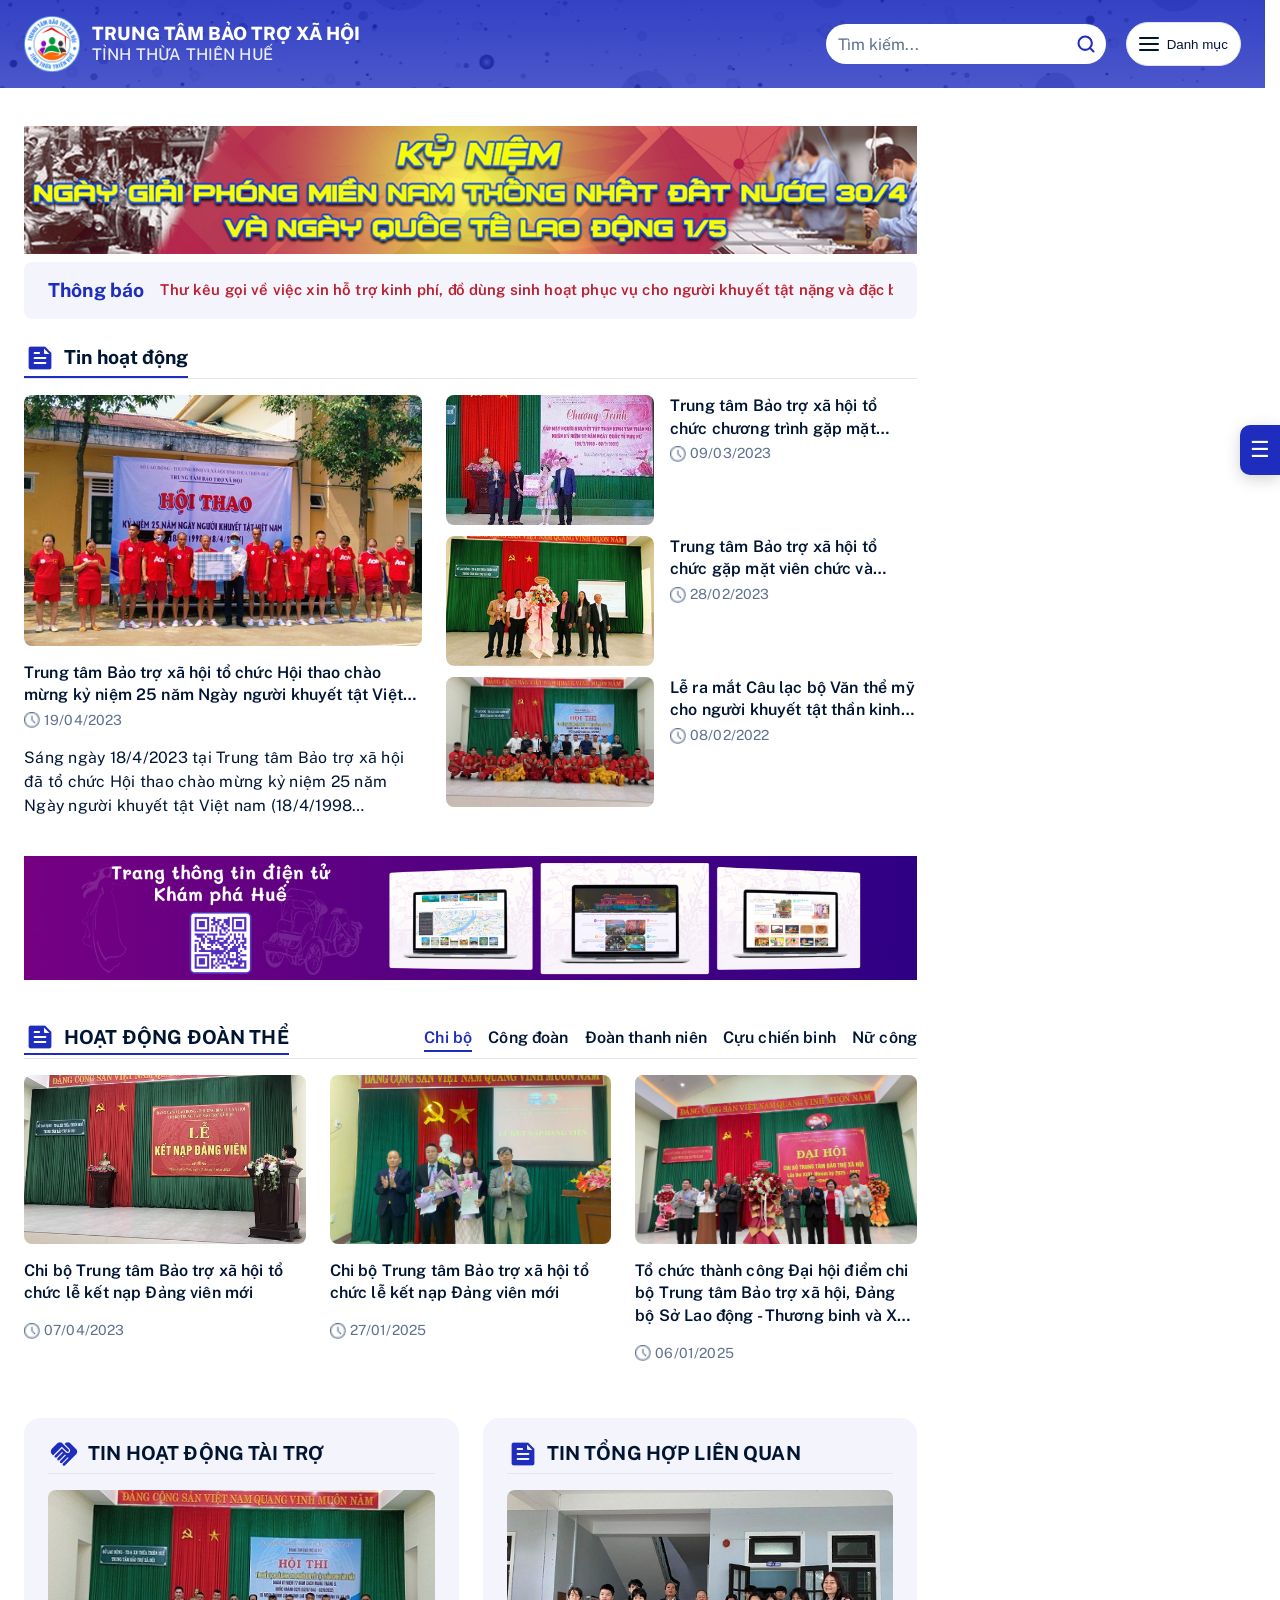
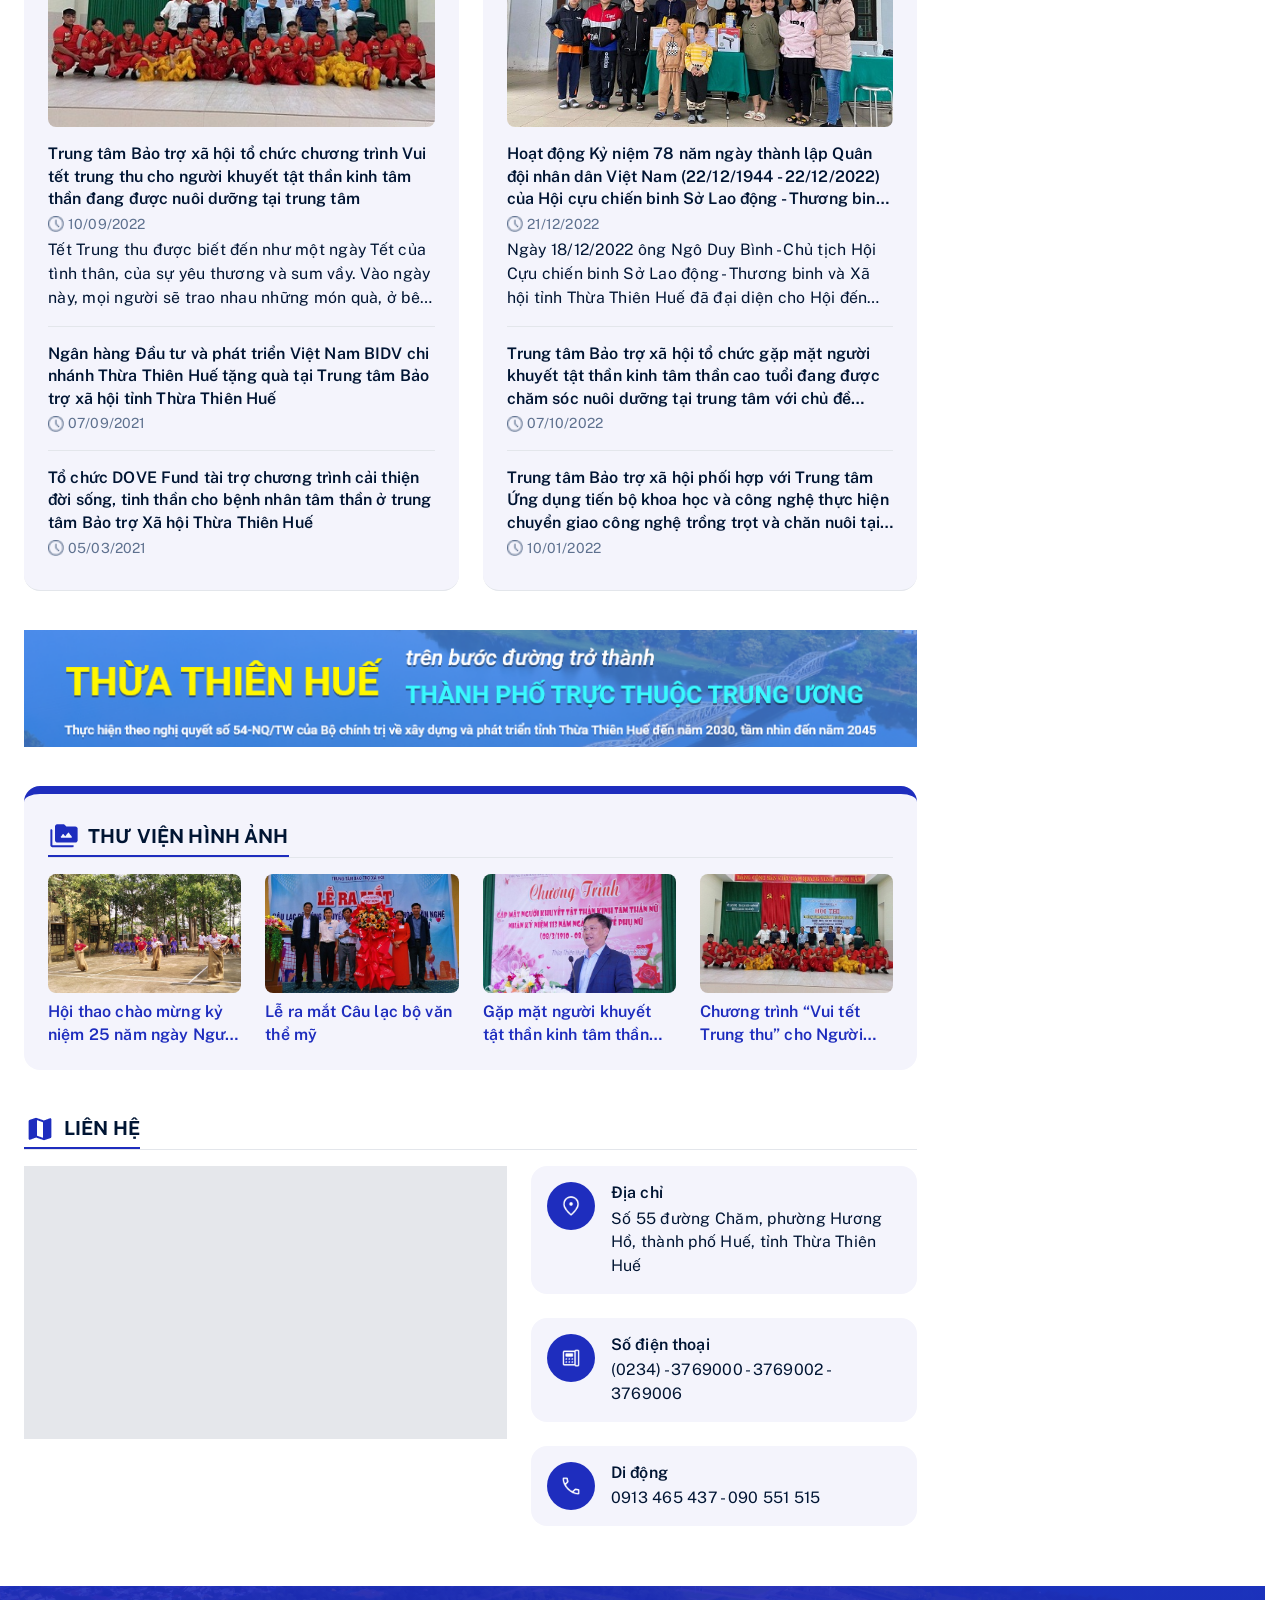
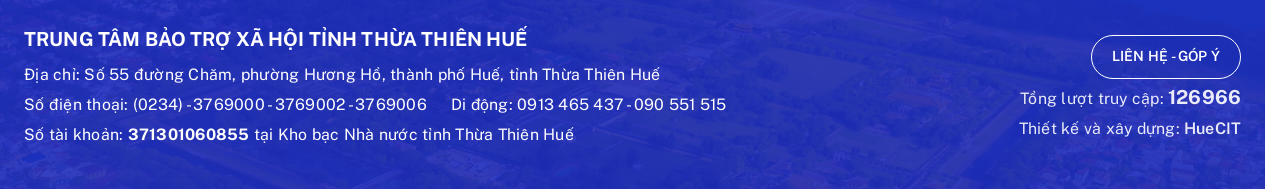
<file: home/index.html>
<!doctype html>
<html lang="vi">
	<head>
		<meta charset="UTF-8" />
		<meta
			name="viewport"
			content="width=device-width, initial-scale=1.0" />
		<link
			href="https://unpkg.com/aos@2.3.1/dist/aos.css"
			rel="stylesheet" />
		<link
			rel="icon"
			href="./assets/favicon/favicon-32x32.ico" />
		<link
			rel="stylesheet"
			href="./assets/css/style.css" />
		<title>Home Page</title>
	</head>
	<body>
		<div class="container">
			<header>
				<div class="top-header">
					<div
						class="left-header align-center"
						data-aos="fade-right">
						<img
							src="./assets/images/header/logo-icon.png"
							alt="Logo"
							class="logo" />
						<div class="header-text">
							<span class="title">TRUNG TÂM BẢO TRỢ XÃ HỘI</span>
							<span class="subtitle">TỈNH THỪA THIÊN HUẾ</span>
						</div>
					</div>

					<form
						class="search-form align-center"
						role="search"
						action="/search"
						method="GET"
						data-aos="fade-left">
						<input
							class="search-input"
							type="search"
							name="q"
							placeholder="Tìm kiếm..."
							aria-label="Tìm kiếm" />
						<button
							class="search-btn flex-center"
							type="submit"
							aria-label="Tìm kiếm">
							<svg
								xmlns="http://www.w3.org/2000/svg"
								width="16"
								height="16"
								viewBox="0 0 24 24"
								fill="none"
								stroke="currentColor"
								stroke-width="2.5"
								stroke-linecap="round"
								stroke-linejoin="round">
								<circle
									cx="11"
									cy="11"
									r="8"></circle>
								<line
									x1="21"
									y1="21"
									x2="16.65"
									y2="16.65"></line>
							</svg>
						</button>
					</form>

					<button
						class="nav-toggle"
						type="button"
						aria-expanded="false"
						aria-controls="nav-list"
						data-aos="fade-left">
						<span
							class="nav-toggle-icon"
							aria-hidden="true"
							><span></span><span></span><span></span
						></span>
						<span class="nav-toggle-label">Danh mục</span>
					</button>
				</div>

				<div class="navigation">
					<nav
						class="main-nav"
						aria-label="Điều hướng chính">
						<ul
							class="nav-list align-center"
							id="nav-list"></ul>
					</nav>
				</div>
			</header>

			<div class="main-content">
				<div class="content">
					<main class="left-content">
						<div
							class="banner banner--top"
							data-aos="zoom-in"
							data-aos-delay="200">
							<a href="">
								<img
									src="./assets/images/banner/top_banner.png"
									alt="Kỷ niệm ngày Giải phóng miền Nam, thống nhất đất nước 30/4 và Quốc tế Lao động 1/5"
							/></a>
						</div>

						<div class="announcement align-center">
							<span class="announcement-title text-title">Thông báo</span>
							<div class="announcement-marquee">
								<a
									href="#"
									class="announcement-link text-subtitle">
									Thư kêu gọi về việc xin hỗ trợ kinh phí, đồ dùng sinh hoạt phục vụ cho người khuyết
									tật nặng và đặc biệt nặng về tâm thần kinh hiện đang được quản lý, nuôi dưỡng, phối
									hợp điều trị tại Trung tâm
								</a>
							</div>
						</div>

						<div
							class="article-list"
							id="article-list"></div>

						<div
							class="banner"
							data-aos="zoom-in"
							data-aos-delay="200">
							<a href="">
								<img
									src="./assets/images/banner/center_banner.png"
									alt="Trang thông tin điện tử. Khám phá Huế" />
							</a>
						</div>

						<div class="activities">
							<div class="activities-header">
								<div class="section-title-content has-accent align-center">
									<span class="icon-title flex-center">
										<img
											src="./assets/images/list-icon/title/feed.png"
											alt="" />
									</span>

									<h2 class="text-title">HOẠT ĐỘNG ĐOÀN THỂ</h2>
								</div>

								<button
									type="button"
									class="activities-menu-toggle"
									aria-label="Mở danh mục hoạt động"
									aria-expanded="false"
									aria-controls="activities-nav">
									<span></span>
									<span></span>
									<span></span>
								</button>

								<nav
									id="activities-nav"
									class="activities-nav text-subtitle align-center"></nav>
							</div>

							<div
								id="activities-list"
								class="activities-list"></div>
						</div>

						<div
							id="related-sections"
							class="related-sections"></div>

						<div
							class="banner"
							data-aos="zoom-in"
							data-aos-delay="200">
							<a href="">
								<img
									src="./assets/images/banner/bottom_banner.png"
									alt="THỪA THIÊN HUẾ trên bước đường trở thành THÀNH PHỐ TRỰC THUỘC TRUNG ƯƠNG" />
							</a>
						</div>

						<div
							id="image-library"
							class="image-library"></div>

						<div class="office-contact">
							<div class="section-title">
								<div
									class="section-title-content has-accent align-center"
									data-aos="fade-right">
									<span class="icon-title flex-center">
										<img
											src="./assets/images/list-icon/map.png"
											alt="LIÊN HỆ" />
									</span>

									<h2 class="text-title">LIÊN HỆ</h2>
								</div>
							</div>

							<div class="office-contact-content">
								<div
									class="office-contact-map"
									data-aos="fade-right">
									<iframe
										src="https://www.google.com/maps/embed?pb=!1m18!1m12!1m3!1d3826.3268831462383!2d107.57902497513851!3d16.45897772888626!2m3!1f0!2f0!3f0!3m2!1i1024!2i768!4f13.1!3m3!1m2!1s0x3141a149e050b84b%3A0xb17d381011b09e63!2zVHJ1bmcgdMOibSBDw7RuZyBuZ2jhu4cgVGjDtG5nIHRpbiB0aMOgbmggcGjhu5EgSHXhur8!5e0!3m2!1svi!2s!4v1790326390320!5m2!1svi!2s"
										title="Trung tâm Công nghệ Thông tin thành phố Huế"
										allowfullscreen=""
										loading="lazy"
										referrerpolicy="no-referrer-when-downgrade">
									</iframe>
								</div>

								<div
									id="office-contact-list"
									class="office-contact-list"
									data-aos="fade-left"></div>
							</div>
						</div>
					</main>

					<aside
						class="sidebar"
						id="site-sidebar">
						<div class="sidebar-drawer-header">
							<h2 class="text-title">Danh mục tiện ích</h2>

							<button
								type="button"
								class="sidebar-close"
								aria-label="Đóng thanh tiện ích">
								&times;
							</button>
						</div>
						<div class="sidebar-row-banner-relatives">
							<div
								class="widget banner-widget"
								data-aos="zoom-in"
								data-aos-delay="200">
								<a href="#">
									<img
										src="./assets/images/sidebar-banner/img.png"
										alt="Festival truyền thống" />
								</a>
							</div>

							<div class="widget news-widget">
								<div
									class="section-title-content align-center"
									style="border-bottom: 1px solid #e3e6eb; width: 100%">
									<span class="icon-title flex-center">
										<img
											src="./assets/images/list-icon/groups.png"
											alt="" />
									</span>
									<h2 class="text-title">TÌM NHÂN THÂN</h2>
								</div>

								<div class="mini-post-list">
									<h3 class="text-subtitle">THÔNG BÁO TÌM NGƯỜI NHÀ</h3>
									<div id="missing-relatives-list"></div>
								</div>

								<div
									id="contact-info"
									data-aos="fade-up"></div>

								<a
									href="#"
									class="find-relative-btn flex-center text-button">
									ĐĂNG TÌM NGƯỜI THÂN
								</a>
							</div>
						</div>

						<div
							class="widget banner-widget"
							id="banner-list"
							data-aos="fade-up"></div>

						<div
							class="widget appeal-widget"
							data-aos="zoom-in"
							data-aos-duration="800">
							<div class="section-title-content align-center">
								<span class="icon-title flex-center">
									<img
										src="./assets/images/list-icon/campaign.png"
										alt="" />
								</span>
								<h3 class="text-title">Thư kêu gọi</h3>
							</div>
							<p class="text-desc">
								Về việc xin hỗ trợ kinh phí, đồ dùng sinh hoạt phục vụ cho người khuyết tật nặng và đặc
								biệt nặng về tâm thần kinh hiện đang được quản lý, nuôi dưỡng, phối hợp điều trị tại
								Trung tâm
							</p>
						</div>

						<div
							class="widget sponsor-widget"
							data-aos="fade-up">
							<h3 class="sponsor-title text-title">Danh sách cá nhân, đơn vị đăng ký tài trợ, hỗ trợ</h3>
							<div
								id="sponsor-list"
								class="sponsor-list"></div>
						</div>

						<div class="sidebar-row-video-links">
							<div
								class="widget video-widget"
								data-aos="fade-up">
								<div
									class="section-title-content align-center"
									id="video-widget-heading"></div>
								<div id="video-list"></div>
								<a
									href="#"
									id="video-dots"
									class="video-dots"
									aria-label="Chọn video"></a>
							</div>

							<div
								class="widget website-links"
								data-aos="fade-up">
								<h4 class="widget-heading-text text-title">LIÊN KẾT WEBSITE</h4>
								<div id="website-links-list"></div>
							</div>
						</div>
					</aside>
				</div>
				<button
					type="button"
					class="sidebar-toggle"
					aria-label="Mở thanh tiện ích"
					aria-controls="site-sidebar"
					aria-expanded="false">
					<span
						class="sidebar-toggle-icon"
						aria-hidden="true">
						☰
					</span>
				</button>

				<div
					class="sidebar-overlay"
					aria-hidden="true"></div>
			</div>

			<footer>
				<div class="footer-container align-center">
					<div
						id="footer-contact"
						class="left-footer"></div>

					<div class="right-footer">
						<a
							href="#lien-he"
							class="btn-feedback text-button"
							>LIÊN HỆ - GÓP Ý</a
						>
						<p class="start-item text-desc">Tổng lượt truy cập: <span class="text-title">126966</span></p>
						<p class="start-item text-desc">
							Thiết kế và xây dựng:
							<a
								class="text-subtitle"
								href="#"
								target="_blank"
								>HueCIT</a
							>
						</p>
					</div>
				</div>
			</footer>

			<button
				class="scroll-top"
				id="scrollTop"
				type="button"
				aria-label="Quay về đầu trang"
				aria-hidden="true"
				tabindex="-1">
				<span class="scroll-top__inner">
					<svg
						class="scroll-top__icon"
						xmlns="http://www.w3.org/2000/svg"
						width="24"
						height="24"
						viewBox="0 0 24 24"
						fill="none"
						stroke="currentColor"
						stroke-width="2"
						stroke-linecap="round"
						stroke-linejoin="round"
						aria-hidden="true">
						<path d="M12 19V5" />
						<path d="m5 12 7-7 7 7" />
					</svg>
				</span>
			</button>
		</div>
		<script src="https://unpkg.com/aos@2.3.1/dist/aos.js"></script>
		<script>
			AOS.init({
				duration: 1000,
				once: true,
			});
		</script>
		<script
			type="module"
			src="./assets/js/script.js"></script>
	</body>
</html>
</file>
<file: home/assets/css/style.css>
@font-face {
	font-family: 'Public Sans';
	src: url('../fonts/PublicSans/PublicSans-VariableFont_wght.ttf') format('truetype');
	font-weight: 400 900;
	font-style: normal;
	font-display: swap;
}

@font-face {
	font-family: 'Public Sans';
	src: url('../fonts/PublicSans/PublicSans-Italic-VariableFont_wght.ttf') format('truetype');
	font-weight: 400 900;
	font-style: italic;
	font-display: swap;
}

:root {
	/* Color */
	--color-primary: #1e2dbe;
	--color-secondary: #ffffff;
	--color-surface: #f4f4fc;
	--color-danger: #be1e2e;

	/* Text */
	--color-text-primary: #001533;
	--color-text-secondary: #ffffff;
	--color-text-muted: #5e718f;

	/* Interactive */
	--color-link: #1e2dbe;
	--color-link-hover: #1630a8;
	--color-border: #e3e6eb;

	/* Accent */
	--color-accent: #1e2dbe;
}

*,
*::before,
*::after {
	margin: 0;
	padding: 0;
	box-sizing: border-box;
}

html {
	scrollbar-gutter: stable;
}

body {
	font-family: 'Public Sans', sans-serif;
	font-size: 13px;
	line-height: 1.5;
	background: var(--color-secondary);
	color: var(--color-text-primary);
}

a {
	color: inherit;
	text-decoration: none;
}

ul,
ol {
	list-style: none;
}

img,
video,
iframe {
	display: block;
	max-width: 100%;
	max-inline-size: 100%;
	block-size: auto;
}

/* Utility Class */
.flex-center {
	display: flex;
	align-items: center;
	justify-content: center;
}

.align-center {
	display: flex;
	align-items: center;
}

.icon-title {
	width: 32px;
	height: 32px;
	flex-shrink: 0;
}

.line-clamp {
	display: -webkit-box;
	-webkit-box-orient: vertical;
	-webkit-line-clamp: 2;
	line-clamp: 2;
	overflow: hidden;
}

.line-clamp-3 {
	display: -webkit-box;
	-webkit-box-orient: vertical;
	-webkit-line-clamp: 3;
	line-clamp: 3;
	overflow: hidden;
}

.text-title {
	font-weight: 700;
	font-size: clamp(16px, calc(14px + 0.42vw), 20px);
	line-height: 1.3;
	letter-spacing: 0.15px;
}

.text-subtitle {
	font-weight: 600;
	font-size: clamp(14px, calc(12.5px + 0.3vw), 16px);
	line-height: 1.4;
	letter-spacing: 0.15px;
}

.text-desc {
	font-weight: 400;
	font-size: clamp(13px, calc(12px + 0.3vw), 16px);
	line-height: 1.5;
	letter-spacing: 0.25px;
}

.text-button {
	font-weight: 600;
	font-size: clamp(12px, calc(11.5px + 0.2vw), 14px);
	line-height: 1.5;
	letter-spacing: 0.3px;
	border-radius: 24px;
	color: var(--color-text-secondary);
}

.text-sm-desc {
	font-weight: 400;
	font-size: clamp(12px, calc(11.5px + 0.2vw), 14px);
	line-height: 1.5;
	letter-spacing: 0.15px;
}
/* Utility Class */

body > .container {
	inline-size: 100%;
	max-inline-size: 1920px;
	margin-inline: auto;
}

.top-header,
.main-nav,
.main-content,
.footer-container {
	inline-size: min(100%, 1408px);
	margin-inline: auto;
	padding-inline: clamp(12px, 2.5vw, 24px);
}

.top-header,
.left-header,
.header-text,
.search-form,
.search-input,
.main-nav,
.nav-list {
	min-inline-size: 0;
}

header {
	inline-size: 100%;
	background:
		linear-gradient(rgba(30, 45, 190, 0.9), rgba(30, 45, 190, 0.8)),
		url('../images/bg-header/Frame.png') center / cover no-repeat;
	margin-block-end: clamp(20px, 3vw, 40px);
}

.top-header {
	display: flex;
	align-items: center;
	justify-content: space-between;
	block-size: 88px;
}

.logo {
	inline-size: 56px;
	block-size: 56px;
	object-fit: contain;
	flex-shrink: 0;
}

.header-text {
	display: flex;
	flex-direction: column;
	justify-content: center;
	min-inline-size: 0;
	max-inline-size: 100%;
}

.left-header {
	display: flex;
	align-items: center;
	flex: 1 1 auto;
	gap: 8px;
}

.left-header .title,
.left-header .subtitle {
	color: var(--color-text-secondary);
}

.left-header .title {
	font-weight: 800;
	font-size: clamp(1rem, 0.95rem + 0.25vw, 1.25rem);
	line-height: 1.2;
	letter-spacing: 0px;
}

.left-header .subtitle {
	font-weight: 500;
	font-size: clamp(0.875rem, 0.85rem + 0.2vw, 1.125rem);
	line-height: 1.25;
	letter-spacing: 0.15px;
	opacity: 0.9;
}

.search-form {
	display: flex;
	align-items: center;
	flex: 0 1 280px;
	inline-size: min(100%, 280px);
	min-inline-size: 0;
	block-size: 40px;
	overflow: hidden;
	border-radius: 40px;
	background: var(--color-secondary);
}

.search-input,
.search-input::placeholder {
	color: var(--color-text-muted);
}

.search-input {
	flex: 1 1 0;
	inline-size: 0;
	min-inline-size: 0;
	block-size: 100%;
	padding-inline: 12px;
	border: 0;
	outline: none;
	background: transparent;
	color: var(--color-text-muted);
	font: inherit;
	font-size: 16px;
}

.search-btn {
	display: flex;
	flex: 0 0 40px;
	align-items: center;
	justify-content: center;
	inline-size: 40px;
	block-size: 40px;
	padding: 0;
	border: 0;
	background: transparent;
	color: var(--color-link);
	cursor: pointer;
}

.search-btn svg {
	inline-size: 24px;
	block-size: 20px;
}

.navigation {
	position: relative;
	min-inline-size: 0;
	block-size: 40px;
	background: #ffffff;
	border-block-end: 1px solid #e1e5ec;
}

.main-nav,
.nav-list,
.nav-item,
.nav-link {
	block-size: 100%;
}

.nav-list {
	gap: 32px;
}

.nav-link {
	position: relative;
	font-size: clamp(0.875rem, 0.85rem + 0.2vw, 1rem);
	font-weight: 600;
	line-height: 1.5;
	letter-spacing: 0.15px;
	white-space: nowrap;
	color: var(--color-text-primary);
	display: inline-flex;
	align-items: center;
	min-block-size: 44px;
	padding-inline: 4px;
}

.nav-link::after {
	content: '';
	inline-size: 0;
	block-size: 2px;
	position: absolute;
	inset-inline-start: 0;
	inset-block-end: -2px;
	background: var(--color-link);
	transition: inline-size 0.35s ease;
}

.nav-link:hover::after,
.nav-link.active::after {
	inline-size: 100%;
}

.nav-link:hover,
.nav-link.active {
	color: var(--color-link);
}

.nav-toggle {
	display: none;
	align-items: center;
	justify-content: center;
	gap: 8px;
	flex: 0 0 auto;
	min-inline-size: 44px;
	min-block-size: 44px;
	padding-inline: 12px;
	border: 1px solid var(--color-border);
	border-radius: 40px;
	background: #fff;
	color: var(--color-text-primary);
	cursor: pointer;
}

.nav-toggle-icon {
	display: grid;
	gap: 4px;
	inline-size: 20px;
}

.nav-toggle-icon span {
	display: block;
	inline-size: 100%;
	block-size: 2px;
	border-radius: 2px;
	background: currentColor;
}

@media (max-width: 1280px) {
	.top-header {
		gap: clamp(10px, 2vw, 20px);
		padding-inline: clamp(12px, 2.5vw, 24px);
	}

	.left-header {
		flex: 1 1 auto;
		gap: clamp(8px, 1.2vw, 12px);
	}

	.logo {
		inline-size: clamp(40px, 4.5vw, 56px);
		block-size: clamp(40px, 4.5vw, 56px);
	}

	.search-form {
		flex: 0 1 clamp(160px, 25vw, 280px);
		inline-size: auto;
	}

	.nav-toggle {
		display: inline-flex;
	}

	.navigation {
		block-size: 0;
		min-block-size: 0;
		border: 0;
		background: transparent;
	}

	.main-nav {
		position: relative;
		block-size: 0;
		min-block-size: 0;
		padding: 0;
	}

	.nav-list {
		display: none;
		position: absolute;
		z-index: 1000;
		inset-inline: 0;
		inset-block-start: 0;
		block-size: auto;
		max-block-size: min(70dvh, 520px);
		overflow-y: auto;
		flex-direction: column;
		align-items: stretch;
		gap: 0;
		padding-inline: clamp(12px, 3vw, 24px);
		padding-block: 8px;
		background: #fff;
		border: 1px solid var(--color-border);
		box-shadow: 0 12px 24px rgb(0 0 0 / 12%);
	}

	.navigation.is-open .nav-list {
		display: flex;
	}

	.nav-item,
	.nav-link {
		block-size: auto;
		inline-size: 100%;
	}

	.nav-link {
		display: flex;
		align-items: center;
		min-block-size: 44px;
		padding-block: 10px;
		padding-inline: 4px;
		white-space: normal;
		line-height: 1.35;
	}

	.nav-link::after {
		inset-inline-start: 4px;
		inset-block-end: 4px;
		max-inline-size: calc(100% - 8px);
	}
}

@media (width <= 600px) {
	header {
		margin-block-end: 20px;
	}

	.top-header {
		display: grid;
		grid-template-columns: 1fr auto;
		row-gap: 12px;
		column-gap: 10px;
		block-size: auto;
		padding-block: 12px;
		padding-inline: 12px;
		align-items: center;
	}

	.left-header {
		grid-column: 1 / -1;
		grid-row: 1;
		display: flex;
		align-items: center;
		gap: 10px;
		min-inline-size: 0;
		inline-size: 100%;
	}

	.logo {
		inline-size: 44px;
		block-size: 44px;
		flex: 0 0 44px;
	}

	.search-form {
		grid-column: 1;
		grid-row: 2;
		inline-size: 100%;
		max-inline-size: 100%;
		min-inline-size: 0;
		min-block-size: 40px;
		block-size: 40px;
		background: #ffffff;
		border-radius: 40px;
		border: 1px solid var(--color-border);
		box-shadow: 0 1px 3px rgba(0, 0, 0, 0.05);
	}

	.search-input {
		block-size: 100%;
		font-size: 16px;
		padding-inline: 14px;
	}

	.search-btn {
		inline-size: 40px;
		block-size: 40px;
		flex: 0 0 40px;
		padding: 0;
	}

	.nav-toggle {
		grid-column: 2;
		grid-row: 2;
		display: inline-flex;
		align-items: center;
		justify-content: center;
		gap: 6px;
		min-inline-size: 44px;
		min-block-size: 40px;
		block-size: 40px;
		padding-inline: 14px;
		border-radius: 40px;
		white-space: nowrap;
		background: #ffffff;
		border: 1px solid var(--color-border);
	}
}

@media (width <= 350px) {
	.top-header {
		padding-inline: 8px;
		padding-block: 10px;
		row-gap: 8px;
		column-gap: 6px;
	}

	.logo {
		inline-size: 34px;
		block-size: 34px;
		flex: 0 0 34px;
	}

	.left-header {
		gap: 6px;
	}

	.left-header .title {
		font-size: 11.5px;
	}

	.left-header .subtitle {
		font-size: 10px;
	}

	.search-form {
		min-block-size: 36px;
		block-size: 36px;
	}

	.search-input {
		flex: 1 1 0;
		inline-size: 0;
		min-inline-size: 0;
		padding-inline: 8px;
		font-size: 14px;
	}

	.search-btn {
		inline-size: 34px;
		block-size: 34px;
		flex: 0 0 34px;
	}

	.search-btn svg {
		inline-size: 14px;
		block-size: 14px;
	}

	.nav-toggle {
		min-inline-size: 36px;
		min-block-size: 36px;
		block-size: 36px;
		inline-size: 36px;
		padding: 0;
	}

	.nav-toggle-label {
		display: none;
	}
}

.content {
	display: grid;
	grid-template-columns: minmax(0, 3fr) minmax(300px, 0.96fr);
	align-items: start;
	gap: 24px;
}

.left-content,
.sidebar {
	min-width: 0;
}

@media (max-width: 1100px) {
	.content {
		grid-template-columns: minmax(0, 1fr);
	}

	.left-content,
	.sidebar {
		width: 100%;
		min-width: 0;
	}
}

/* REUSE BANNER */
.banner {
	padding-block: clamp(20px, 3vw, 40px);
}

.banner--top {
	padding-block-start: 0;
	padding-block-end: 8px;
}

.banner img {
	display: block;
	width: 100%;
	height: auto;
}
/* REUSE BANNER */

.announcement {
	display: flex;
	align-items: center;
	gap: 16px;
	width: 100%;
	min-width: 0;
	padding: 16px clamp(12px, 2vw, 24px);
	background: var(--color-surface);
	border-radius: 8px;
}

.announcement-title {
	flex: 0 0 auto;
	color: var(--color-link);
	white-space: nowrap;
}

.announcement-marquee {
	flex: 1 1 0;
	min-width: 0;
	overflow: hidden;
	white-space: nowrap;
}

.announcement-link {
	display: inline-block;
	color: var(--color-danger);
	font-size: clamp(12px, 0.8rem + 0.2vw, 15px);
	font-weight: 600;
	line-height: 1.5;
	letter-spacing: 0.15px;
	white-space: nowrap;
	animation: announcement-scroll 15s linear infinite;
}

.announcement-link:hover {
	color: var(--color-link);
	animation-play-state: paused;
}

@keyframes announcement-scroll {
	from {
		transform: translateX(100%);
	}

	to {
		transform: translateX(-100%);
	}
}

@media (max-width: 756px) {
	.announcement {
		flex-wrap: wrap;
		gap: 8px;
		padding: 12px 16px;
	}

	.announcement-title {
		flex: 0 0 100%;
		white-space: normal;
	}

	.announcement-marquee {
		flex: 0 0 100%;
		width: 100%;
	}

	.announcement-link {
		animation-duration: 30s;
	}
}

@media (max-width: 340px) {
	.announcement-link {
		animation-duration: 40s;
	}
}

@media (prefers-reduced-motion: reduce) {
	.announcement-marquee {
		white-space: normal;
	}

	.announcement-link {
		display: inline;
		white-space: normal;
		overflow-wrap: anywhere;
		animation: none;
		transform: none;
	}
}

/* REUSE SECTION-TITLE */
.section-title {
	height: 40px;
	border-bottom: 1px solid var(--color-border);
}

.section-title-content {
	width: fit-content;
	height: 100%;
	gap: 8px;
}

.section-title-content.has-accent {
	border-bottom: 2px solid var(--color-accent);
}
/* REUSE SECTION_TITLE */

.article-list {
	margin-top: 20px;
	display: grid;
	grid-template-columns: minmax(0, 453fr) minmax(0, 536fr);
	column-gap: 24px;
}

.article-list .section-title {
	grid-column: 1 / -1;
	grid-row: 1;
	margin: 0 0 16px;
}

.article-list .article-item.featured {
	grid-column: 1;
	grid-row: 2 / 5;
}

.article-list .article-item:not(.featured) {
	grid-column: 2;
}

.article-item {
	display: flex;
	align-items: flex-start;
	gap: 16px;
}

.article-item.featured {
	display: block;
	padding: 0;
}

.article-item.featured .thumb-link {
	width: 100%;
	aspect-ratio: 453 / 285;
	display: block;
	flex-shrink: 0;
	overflow: hidden;
	border-radius: 8px;
}

.article-item.featured .thumb-img {
	width: 100%;
	height: 100%;
	display: block;
	object-fit: cover;
	image-rendering: auto;
}

.article-item.featured .article-info,
.article-item.featured .article-desc {
	margin-top: 16px;
}

.article-item:not(.featured) {
	grid-column: 2;
	display: flex;
	align-items: flex-start;
	gap: 16px;
}

.article-item:not(.featured) .thumb-link {
	width: 100%;
	max-width: 208px;
	aspect-ratio: 208 / 130;
	display: block;

	overflow: hidden;
	border-radius: 8px;
}

.article-item:not(.featured) .thumb-img {
	width: 100%;
	height: 100%;
	display: block;
	object-fit: cover;
	image-rendering: auto;
}

.article-info {
	flex: 1;
	min-width: 0;
}

.article-title a:hover {
	color: var(--color-link);
}

/* REUSE DATETIME */
.date-meta {
	gap: 4px;
	height: 20px;
	margin: 4px 0;
	color: var(--color-text-muted);
}

.date-meta img {
	width: 16px;
	height: 16px;
	flex-shrink: 0;
}
/* REUSE DATETIME*/

.article-desc {
	margin: 4px 0 0;
}

.article-item:not(.featured) .article-desc {
	display: none;
}

@media (max-width: 756px) {
	.article-list {
		grid-template-columns: minmax(0, 1fr);
		row-gap: 20px;
	}

	.article-list .section-title {
		grid-column: 1;
		grid-row: auto;
		margin-bottom: 0;
	}

	.article-list .article-item.featured {
		grid-column: 1;
		grid-row: auto;
	}

	.article-item.featured .thumb-link {
		max-width: none;
	}

	.article-list .article-item:not(.featured) {
		grid-column: 1;
	}
}

@media (max-width: 576px) {
	.article-list {
		row-gap: 16px;
	}

	.article-item:not(.featured) {
		gap: 12px;
	}

	.article-item:not(.featured) .thumb-link {
		width: 36%;
		max-width: 160px;
		flex-shrink: 0;
	}

	.article-item:not(.featured) .article-desc {
		display: none;
	}
}

.activities {
	padding-bottom: clamp(24px, 4vw, 60px);
	background: var(--color-secondary);
}

.activities-header {
	position: relative;
	min-height: 40px;
	display: flex;
	align-items: center;
	justify-content: space-between;
	gap: 16px;
	border-bottom: 1px solid var(--color-border);
}

.activities-nav {
	display: flex;
	align-items: center;
	gap: 16px;
	height: 40px;
	white-space: nowrap;
}

.activities-menu-toggle {
	display: none;
	flex: 0 0 40px;
	width: 40px;
	height: 40px;
	padding: 9px;
	border: 1px solid var(--color-border);
	border-radius: 6px;
	background: transparent;
	cursor: pointer;
}

.activities-menu-toggle span {
	display: block;
	width: 20px;
	height: 2px;
	margin: 4px 0;
	background: var(--color-text-primary);
}

.activities-nav a {
	position: relative;
	color: var(--color-text-primary);
}

.activities-nav a::after {
	content: '';
	position: absolute;
	left: 0;
	bottom: -2px;
	width: 0;
	height: 2px;
	background: var(--color-link);
	transition: width 0.35s ease;
}

.activities-nav a:hover::after {
	width: 100%;
}

.activities-nav a.active::after {
	width: 100%;
}

.activities-nav a:hover,
.activities-nav a.active {
	color: var(--color-link);
}

.activities-list {
	width: 100%;
	margin-top: 16px;
	overflow: hidden;
}

.activities-track {
	display: flex;
	gap: 24px;
	transition: transform 0.5s ease;
}

.activities-item {
	flex: 0 0 calc((100% - 48px) / 3);
	min-width: 0;
}

.activities-thumb {
	display: block;
	width: 100%;
	aspect-ratio: 334 / 200;

	overflow: hidden;
	border-radius: 8px;
}

.activities-thumb img {
	width: 100%;
	height: 100%;
	display: block;
	object-fit: cover;
}

.activities-item-title {
	margin: 16px 0 16px 0;
}

.activities-item-title a:hover {
	color: var(--color-text-muted);
}

.empty-message {
	grid-column: 1 / -1;
	padding: 32px 24px;
	text-align: center;
	color: var(--color-text-muted);
	background: var(--color-surface);
	border: 1px solid var(--color-border);
	border-radius: 8px;
}

@media (max-width: 756px) {
	.activities-header {
		height: auto;
		flex-direction: column;
		align-items: stretch;
		gap: 8px;
		padding-bottom: 8px;
	}

	.activities-nav {
		display: flex;
		align-items: center;
		justify-content: flex-end;
		gap: 16px;

		width: 100%;
		min-width: 0;
		height: 40px;

		white-space: nowrap;
		overflow-x: auto;
		overflow-y: hidden;
		scrollbar-width: thin;
	}

	.activities-nav a {
		flex: 0 0 auto;
	}

	.activities-item {
		flex-basis: calc((100% - 24px) / 2);
	}
}

@media (max-width: 500px) {
	.activities-header {
		flex-direction: row;
		flex-wrap: wrap;
		align-items: center;
	}

	.activities-header .section-title-content {
		flex: 1 1 0;
		min-width: 0;
	}

	.activities-menu-toggle {
		display: block;
	}

	.activities-nav {
		display: none;
		flex: 0 0 100%;
		flex-direction: column;
		align-items: stretch;
		gap: 0;
		width: 100%;
		height: auto;
		white-space: normal;
		overflow: visible;
	}

	.activities-header.menu-open .activities-nav {
		display: flex;
	}

	.activities-nav a {
		display: block;
		padding: 10px 4px;
		border-top: 1px solid var(--color-border);
	}

	.activities-nav a::after {
		bottom: 0;
	}

	.activities-item {
		flex-basis: 100%;
	}
}

@media (max-width: 340px) {
	.activities-header .icon-title {
		width: 24px;
		height: 24px;
	}

	.activities-menu-toggle {
		flex: 0 0 36px;
		width: 36px;
		height: 36px;
		padding: 7px;
	}
}

@media (max-width: 290px) {
	.activities-header .text-title {
		font-size: 13px;
	}
}

.related-sections {
	width: 100%;
	display: grid;
	grid-template-columns: repeat(2, minmax(0, 1fr));
	gap: 24px;
}

.related-section {
	padding: 16px 24px;
	background: var(--color-surface);
	border-radius: 16px;
	border-bottom: 1px solid var(--color-border);
}

.related-section-list {
	margin-top: 16px;
}

.related-article {
	border-bottom: 1px solid var(--color-border);
	margin-bottom: 16px;
}

.related-article:last-child {
	border-bottom: none;
}

.related-article-image {
	display: block;
	width: 100%;
	aspect-ratio: 465 / 285;
	margin-bottom: 16px;

	object-fit: cover;
	border-radius: 8px;
}

.related-article-list {
	min-width: 0;
	margin-bottom: 16px;
}

@media (max-width: 768px) {
	.related-sections {
		gap: 12px;
	}

	.related-section {
		padding: 12px;
	}

	.related-section .icon-title {
		width: 24px;
		height: 24px;
	}

	.related-article-image {
		margin-bottom: 10px;
		max-width: 100%;
	}

	.related-article-list {
		margin-bottom: 10px;
	}

	.related-article .text-desc {
		display: none;
	}
}

@media (max-width: 576px) {
	.related-sections {
		grid-template-columns: minmax(0, 1fr);
		gap: 16px;
	}

	.related-section {
		padding: 16px;
	}
}

@media (max-width: 340px) {
	.related-section {
		padding: 12px;
	}
}

.image-library {
	padding: 24px;
	background: var(--color-surface);
	border-top: 8px solid var(--color-accent);
	border-radius: 16px;
	overflow: hidden;
}

.image-library-list {
	margin-top: 16px;
	display: grid;
	grid-template-columns: repeat(4, minmax(0, 1fr));
	gap: 24px;
}

.image-library-list:has(.image-library-track) {
	display: block;
	overflow: hidden;
}

.image-library-track {
	display: flex;
	gap: 24px;
	transition: transform 0.5s ease;
}

.image-library-track .image-library-item {
	flex: 0 0 calc((100% - 72px) / 4);
	min-width: 0;
}

.image-library-thumb {
	display: block;
	width: 100%;
	aspect-ratio: 232.5 / 144;

	overflow: hidden;
	border-radius: 8px;
}

.image-library-thumb img {
	display: block;
	width: 100%;
	height: 100%;
	object-fit: cover;
}

.image-library-item-title {
	margin-top: 8px;
	color: var(--color-link);
}

.image-library-item-title a:hover {
	color: var(--color-text-primary);
}

@media (max-width: 756px) {
	.image-library-track .image-library-item {
		flex-basis: calc((100% - 48px) / 3);
	}
}

@media (max-width: 500px) {
	.image-library {
		padding: 16px;
	}

	.image-library-track .image-library-item {
		flex-basis: calc((100% - 24px) / 2);
	}
}

@media (max-width: 340px) {
	.image-library {
		padding: 12px;
	}

	.image-library-track .image-library-item {
		flex-basis: 100%;
	}
}

.office-contact {
	width: 100%;
	padding-top: clamp(24px, 4vw, 40px);
}

.office-contact-content {
	width: 100%;
	display: grid;
	grid-template-columns: minmax(0, 1.25fr) minmax(min(100%, 320px), 1fr);
	gap: 24px;
	margin-top: 16px;
}

.office-contact-map {
	width: 100%;
	aspect-ratio: 573 / 324;
	overflow: hidden;
	background: #e5e7eb;
}

.office-contact-map iframe {
	display: block;
	width: 100%;
	height: 100%;
	border: 0;
}

.office-contact-list {
	display: flex;
	flex-direction: column;
	gap: 24px;
}

.office-contact-item {
	display: flex;
	align-items: flex-start;
	padding: 16px;
	background: #f4f4fc;
	border-radius: 16px;
}

.office-contact-icon {
	width: 48px;
	height: 48px;
	flex: 0 0 48px;
	margin-right: 16px;
	border-radius: 50%;
	background: var(--color-primary);
}

.office-contact-icon img {
	width: 24px;
	height: 24px;
	display: block;
}

.office-contact-detail {
	flex: 1;
	min-width: 0;
}

.office-contact-detail h3 {
	margin-bottom: 2px;
}

@media (max-width: 1024px) {
	.office-contact-content {
		grid-template-columns: minmax(0, 1fr);
		gap: 20px;
	}

	.office-contact-map {
		max-width: 100%;
		aspect-ratio: 16 / 9;
	}

	.office-contact-list {
		display: flex;
		flex-direction: column;
		gap: 12px;
	}
}

@media (min-width: 769px) and (max-width: 1024px) {
	.office-contact-list {
		display: grid;
		grid-template-columns: repeat(2, minmax(0, 1fr));
		gap: 12px;
	}

	.office-contact-item:first-child {
		grid-column: 1 / -1;
	}
}

@media (max-width: 500px) {
	.office-contact-item {
		padding: 12px;
		border-radius: 12px;
	}

	.office-contact-icon {
		width: 40px;
		height: 40px;
		flex: 0 0 40px;
		margin-right: 12px;
	}

	.office-contact-icon img {
		width: 20px;
		height: 20px;
	}
}

@media (max-width: 340px) {
	.office-contact-item {
		padding: 10px;
	}

	.office-contact-icon {
		width: 36px;
		height: 36px;
		flex: 0 0 36px;
		margin-right: 8px;
	}
}

.widget {
	margin-bottom: 40px;
}

.news-widget {
	width: 100%;
	border-radius: 16px;
	padding: 16px 24px;
}

.mini-post-list {
	margin-top: 16px;
	padding-right: 22px;
}

.mini-post {
	display: flex;
	align-items: flex-start;
	gap: 8px;
	border-bottom: 1px solid var(--color-border);
	padding-bottom: 8px;
	margin: 12px 0 8px 0;
}

.mini-post:last-child {
	border-bottom: none;
}

.mini-thumb {
	width: 100%;
	max-width: 64px;
	aspect-ratio: 64 / 80;

	flex-shrink: 0;
	object-fit: cover;
	border-radius: 4px;
}

.mini-content {
	flex: 1;
	min-width: 0;
}

.mini-desc {
	color: #173c68;
}

.contact-info {
	margin-top: 16px;
}

.contact-info .title {
	font-weight: 600;
	font-size: 14px;
	line-height: 20px;
	letter-spacing: 0.1px;
}

.contact-item {
	display: flex;
	align-items: flex-start;
	margin-top: 8px;
	padding-right: 22px;
	gap: 8px;
}

.contact-icon {
	padding-top: 4px;
	flex-shrink: 0;
}

.find-relative-btn {
	width: 100%;
	height: 36px;
	margin-top: 16px;
	background: var(--color-danger);
	padding: 8px 16px;
}

.find-relative-btn:hover {
	background: #ffffff;
	color: var(--color-danger);
	border: 1px solid var(--color-danger);
}

.banner-widget {
	display: flex;
	flex-direction: column;
	gap: 12px;
}

.cta-card {
	min-height: 80px;
	padding: 16px;
	gap: 16px;
	border-radius: 8px;
	color: var(--color-link);
}

.cta-icon {
	width: 48px;
	height: 48px;
	flex-shrink: 0;
	background-color: var(--color-secondary);
}

.cta-text {
	font-weight: 700;
	font-size: 16px;
	line-height: 20px;
	letter-spacing: 0.15px;
}

.cta-card.pink {
	background: #fdeaee;
	color: var(--color-link);
}

.cta-card.blue {
	background: #0043ce;
	color: var(--color-text-secondary);
}

.appeal-widget {
	padding: 16px 24px;
	border-radius: 16px;
	background: var(--color-primary);
	color: var(--color-text-secondary);
}

.sponsor-widget {
	padding: 16px 24px;
	border-radius: 16px;
	border: 1px solid var(--color-border);
	background: var(--color-text-secondary);
}

.sponsor-title {
	color: var(--color-link);
}

.sponsor-list {
	margin-top: 16px;
	width: 100%;
}

.sponsor-item {
	min-height: 48px;
	margin-top: 8px;
	padding-bottom: 8px;
	gap: 8px;
	border-bottom: 1px solid var(--color-border);
}

.sponsor-item:last-child {
	border-bottom: none;
}

.sponsor-item img {
	width: 48px;
	height: 48px;
	flex-shrink: 0;
	object-fit: cover;
	border-radius: 50%;
}

.video-widget {
	width: 100%;
	padding: 24px;
	background-color: var(--color-surface);
	border-radius: 16px;
	border-top: 8px solid var(--color-accent);
}

#video-list {
	min-height: 220px;
}

.video-item {
	display: none;
	margin-top: 16px;
}

.video-item.active {
	display: block;
}

.video-thumbnail {
	position: relative;
	width: 100%;
	aspect-ratio: 286 / 144;
	overflow: hidden;
	border-radius: 16px;
	cursor: pointer;
}

.video-thumbnail > img {
	display: block;
	width: 100%;
	height: 100%;
	object-fit: cover;

	transition:
		opacity 0.25s ease,
		transform 0.3s ease;
}

.video-thumbnail::after {
	content: '';
	position: absolute;
	inset: 0;

	background: rgba(0, 0, 0, 0);
	pointer-events: none;
	transition: background-color 0.25s ease;
}

.play-button {
	position: absolute;
	top: 50%;
	left: 50%;
	z-index: 2;

	width: 40px;
	height: 40px;

	display: flex;
	align-items: center;
	justify-content: center;

	padding: 0;
	border: 0;
	border-radius: 50%;

	background: var(--color-secondary);

	opacity: 0.9;

	transform: translate(-50%, -50%);

	transition:
		transform 0.25s ease,
		opacity 0.25s ease,
		background-color 0.25s ease,
		box-shadow 0.25s ease;
}

.play-button img {
	display: block;
	width: 48px;
	height: 48px;
	object-fit: contain;
}

.video-thumbnail:hover > img {
	opacity: 0.65;
	transform: scale(1.05);
}

.video-thumbnail:hover::after {
	background: rgba(0, 0, 0, 0.15);
}

.video-thumbnail:hover .play-button {
	opacity: 1;
	transform: translate(-50%, -50%) scale(1.12);
	background-color: var(--color-accent);
	box-shadow: 0 6px 20px rgba(0, 0, 0, 0.25);
}

.video-thumbnail:active .play-button {
	transform: translate(-50%, -50%) scale(0.98);
}

.video-item h4 {
	margin: 8px 0 0;
	color: var(--color-link);
}

.video-dots {
	display: flex;
	justify-content: center;
	align-items: center;
	gap: 8px;
}

.video-dot {
	width: 10px;
	height: 10px;
	padding: 0;
	border: 0;
	border-radius: 50%;
	background-color: var(--color-border);
	cursor: pointer;
	transition:
		width 0.2s ease,
		background-color 0.2s ease,
		transform 0.2s ease;
}

.video-dot.active {
	background-color: var(--color-accent);
}

.video-dot:hover {
	background-color: var(--color-secondary);
	transform: scale(1.15);
}

.widget-heading-text {
	padding-bottom: 8px;
	margin-bottom: 16px;
	color: var(--color-link);
	border-bottom: 1px solid var(--color-border);
}

.banner-link {
	display: block;
	margin-bottom: 12px;
}

.banner-link img {
	display: block;
	width: 100%;
	height: auto;
}
/* 
@media (600px <= width <= 1280px) {
	.content {
		grid-template-columns: minmax(0, 1fr);
	}

	.sidebar {
		width: 100%;
		max-width: 100%;
		display: flex;
		flex-direction: column;
		gap: 20px;
		margin-top: 16px;
	}

	.sidebar .widget {
		margin-bottom: 0;
		width: 100%;
	}

	.sidebar-row-banner-relatives {
		display: grid;
		grid-template-columns: minmax(0, 1fr) minmax(0, 1.6fr);
		align-items: center;
	}

	.sidebar-row-banner-relatives .banner-widget {
		width: 100%;
	}

	.sidebar-row-banner-relatives .banner-widget img {
		width: 100%;
		height: auto;
		aspect-ratio: 1 / 1.5;
		object-fit: cover;
		border-radius: 16px;
	}

	#banner-list {
		display: grid;
		grid-template-columns: repeat(2, minmax(0, 1fr));
		padding: 16px;
	}

	.appeal-widget {
		width: 100%;
	}

	.sponsor-widget .sponsor-list {
		display: grid;
		grid-template-columns: repeat(2, minmax(0, 1fr));
		padding: 16px;
		gap: 12px;
	}

	.sponsor-widget .sponsor-item {
		border-bottom: none;
		background: var(--color-surface);
		padding: 12px 16px;
		border-radius: 12px;
		margin-top: 0;
	}

	.sidebar-row-video-links {
		display: grid;
		grid-template-columns: repeat(2, minmax(0, 1fr));
		gap: 20px;
		padding: 16px;
		align-items: start;
	}

	.website-links #website-links-list {
		display: flex;
		flex-direction: column;
		gap: 10px;
	}

	.website-links .banner-link {
		margin-bottom: 0;
	}
}

@media (width < 600px) {
	.content {
		grid-template-columns: minmax(0, 1fr);
	}

	.sidebar {
		display: flex;
		flex-direction: column;
		gap: 20px;
		width: 100%;
		margin-top: 24px;
	}

	.sidebar .widget {
		margin-bottom: 0;
		width: 100%;
	}

	.sidebar-row-banner-relatives,
	.sidebar-row-video-links {
		display: flex;
		flex-direction: column;
		gap: 20px;
	}

	.sidebar-row-banner-relatives .banner-widget img {
		width: 100%;
		object-fit: contain;
	}

	#banner-list {
		display: flex;
		flex-direction: column;
		gap: 12px;
	}
} */

footer {
	margin-top: clamp(32px, 5vw, 60px);
	width: 100%;
	color: var(--color-text-secondary);
	background:
		linear-gradient(rgba(30, 45, 190, 0.9), rgba(30, 45, 190, 0.9)),
		url('../images/bg-footer/bg_footer.png') center / cover no-repeat;
	padding-bottom: env(safe-area-inset-bottom, 0px);
}

.footer-container {
	display: flex;
	justify-content: space-between;
	align-items: center;
	gap: 32px;
	padding-block: clamp(24px, 3.5vw, 40px);
	min-height: 162px;
}

.left-footer {
	flex: 1 1 0;
	min-width: 0;
}

.footer-title {
	margin-bottom: 8px;
	line-height: 1.35;
}

.info-item {
	padding: 3px 0;
	line-height: 1.5;
}

.footer-phones {
	display: flex;
	flex-wrap: wrap;
	gap: 8px 24px;
}

.right-footer {
	flex: 0 0 auto;
	display: flex;
	flex-direction: column;
	align-items: flex-end;
	gap: 6px;
}

.btn-feedback {
	display: inline-flex;
	align-items: center;
	justify-content: center;
	min-height: 44px;
	padding: 8px 20px;
	border: 1px solid var(--color-secondary);
	border-radius: 24px;
	transition:
		background-color 0.25s ease,
		color 0.25s ease;
}

.btn-feedback:hover {
	background-color: var(--color-secondary);
	color: var(--color-primary);
}

.start-item {
	color: rgba(255, 255, 255, 0.9);
	margin: 0;
}

/* Footer responsive */
@media (max-width: 900px) {
	.footer-container {
		flex-direction: column;
		align-items: stretch;
		gap: 24px;
	}

	.left-footer {
		width: 100%;
	}

	.right-footer {
		width: 100%;
		min-width: 0;
		display: grid;
		grid-template-columns: 180px repeat(2, minmax(0, 1fr));
		align-items: center;
		gap: 16px;
		padding-top: 16px;
		border-top: 1px solid rgba(255, 255, 255, 0.2);
	}

	.btn-feedback {
		width: 180px;
		max-width: 100%;
		min-width: 0;
		padding-inline: 12px;
		margin-bottom: 0;
		text-align: center;
	}

	.start-item {
		min-width: 0;
		margin: 0;
		overflow-wrap: anywhere;
	}
}

@media (max-width: 500px) {
	.footer-container {
		gap: 20px;
	}

	.right-footer {
		gap: 8px;
	}

	.btn-feedback {
		font-size: 12px;
	}

	.start-item {
		font-size: 12px;
		line-height: 1.5;
	}
}

@media (max-width: 475px) {
	.footer-container {
		padding-block: 20px;
		gap: 16px;
	}

	.footer-title {
		font-size: 15px;
	}

	.footer-phones {
		flex-direction: column;
		gap: 4px;
	}

	.right-footer {
		grid-template-columns: 1fr;
		gap: 10px;
	}

	.btn-feedback {
		width: fit-content;
		max-width: 100%;
		min-height: 40px;
		padding: 8px 16px;
		font-size: 12px;
		white-space: normal;
		text-align: center;
		align-self: flex-start;
		border-radius: 999px;
	}
}

.scroll-top {
	--progress: 0%;
	--progress-color: #3983ff;
	--track-color: #454b55;
	position: fixed;
	right: 10px;
	bottom: 100px;
	z-index: 999;
	display: grid;
	place-items: center;
	width: 64px;
	height: 64px;
	padding: 4px;
	border: none;
	border-radius: 50%;
	background: conic-gradient(from 0deg, var(--progress-color) var(--progress), var(--track-color) var(--progress));
	cursor: pointer;
	opacity: 0;
	visibility: hidden;
	pointer-events: none;
	transform: translateY(12px) scale(0.92);
	box-shadow: 0 8px 24px rgb(57 131 255 / 20%);
	transition:
		opacity 250ms ease,
		transform 250ms ease,
		visibility 250ms ease,
		box-shadow 250ms ease;
}

.scroll-top.is-visible {
	opacity: 1;
	visibility: visible;
	pointer-events: auto;
	transform: translateY(0) scale(1);
}

.scroll-top__inner {
	display: grid;
	place-items: center;
	width: 100%;
	height: 100%;
	border-radius: 50%;
	background: #20252c;
	color: #fff;
	transition:
		background-color 250ms ease,
		color 250ms ease;
}

.scroll-top__icon {
	width: 26px;
	height: 26px;
	transition: transform 250ms ease;
}

.scroll-top:hover {
	box-shadow: 0 10px 30px rgb(57 131 255 / 35%);
}

.scroll-top:hover .scroll-top__inner {
	background: #2c3440;
}

.scroll-top:hover .scroll-top__icon {
	transform: translateY(-3px);
}

.scroll-top:focus-visible {
	outline: 3px solid #17213f;
	outline-offset: 5px;
}

@media (max-width: 768px) {
	.scroll-top {
		right: 20px;
		bottom: 20px;
		width: 56px;
		height: 56px;
	}
}

@media (max-width: 480px) {
	.scroll-top {
		right: 16px;
		bottom: 16px;
		width: 50px;
		height: 50px;
	}

	.scroll-top__icon {
		width: 22px;
		height: 22px;
	}
}

@media (prefers-reduced-motion: reduce) {
	html {
		scroll-behavior: auto;
	}

	.scroll-top,
	.scroll-top__inner,
	.scroll-top__icon {
		transition: none;
	}
}

.sidebar-drawer-header {
	display: none;
}

.sidebar-close {
	display: inline-flex;
	align-items: center;
	justify-content: center;
	width: 36px;
	height: 36px;
	border: 2px solid var(--color-border);
	border-radius: 8px;
	background: var(--color-surface);
	color: var(--color-text-primary);
	font-size: 24px;
	cursor: pointer;
}

.sidebar-toggle {
	display: none;
	position: fixed;
	inset-inline-end: 0;
	inset-block-start: 50%;
	z-index: 1001;
	width: 40px;
	min-height: 50px;
	padding: 12px 8px;
	border: 0;
	border-radius: 10px 0 0 10px;
	background: var(--color-primary);
	color: var(--color-text-secondary);
	cursor: pointer;
	box-shadow: 0 4px 16px rgb(0 0 0 / 18%);
	transform: translateY(-50%);
	transition:
		background-color 0.2s ease,
		width 0.2s ease;
}

.sidebar-toggle:hover {
	background: var(--color-link);
}

.sidebar-toggle-icon {
	display: block;
	font-size: 22px;
	line-height: 1;
}

.sidebar-overlay {
	position: fixed;
	inset: 0;
	z-index: 1002;
	background: rgb(0 0 0 / 45%);
	opacity: 0;
	visibility: hidden;
	pointer-events: none;
	transition:
		opacity 0.3s ease,
		visibility 0.3s ease;
}

@media (width <= 1280px) {
	.sidebar-toggle {
		display: flex;
		align-items: center;
		justify-content: center;
	}

	.sidebar {
		position: fixed;
		inset-block: 0;
		inset-inline-end: 0;
		z-index: 1003;
		width: min(400px, 90vw);
		height: 100vh;
		height: 100dvh;
		max-width: 100%;
		margin: 0;
		padding: 20px;
		overflow-x: hidden;
		overflow-y: auto;
		overscroll-behavior: contain;
		background: var(--color-surface);
		box-shadow: -8px 0 32px rgb(0 0 0 / 12%);
		transform: translateX(100%);
		visibility: hidden;
		pointer-events: none;
		transition:
			transform 0.35s ease,
			visibility 0.35s ease;
	}

	.sidebar-drawer-header {
		display: flex;
		align-items: center;
		justify-content: space-between;
		gap: 12px;
		position: sticky;
		inset-block-start: -20px;
		z-index: 2;
		margin: -20px -20px 20px;
		padding: 16px 20px;
		background: var(--color-surface);
		border-bottom: 1px solid var(--color-border);
	}

	.sidebar .widget {
		width: 100%;
		margin-block-end: 24px;
	}

	.sidebar .widget:last-child {
		margin-block-end: 0;
	}

	body.sidebar-open .sidebar {
		transform: translateX(0);
		visibility: visible;
		pointer-events: auto;
	}

	body.sidebar-open .sidebar-overlay {
		opacity: 1;
		visibility: visible;
		pointer-events: auto;
	}

	body.sidebar-open .sidebar-toggle {
		opacity: 0;
		visibility: hidden;
		pointer-events: none;
	}
}

@media (prefers-reduced-motion: reduce) {
	.sidebar,
	.sidebar-overlay,
	.sidebar-toggle {
		transition: none;
	}
}

@media (width <= 1280px) {
	.sidebar [data-aos] {
		opacity: 1 !important;
		transform: none !important;
		transition: none !important;
	}
}
</file>
